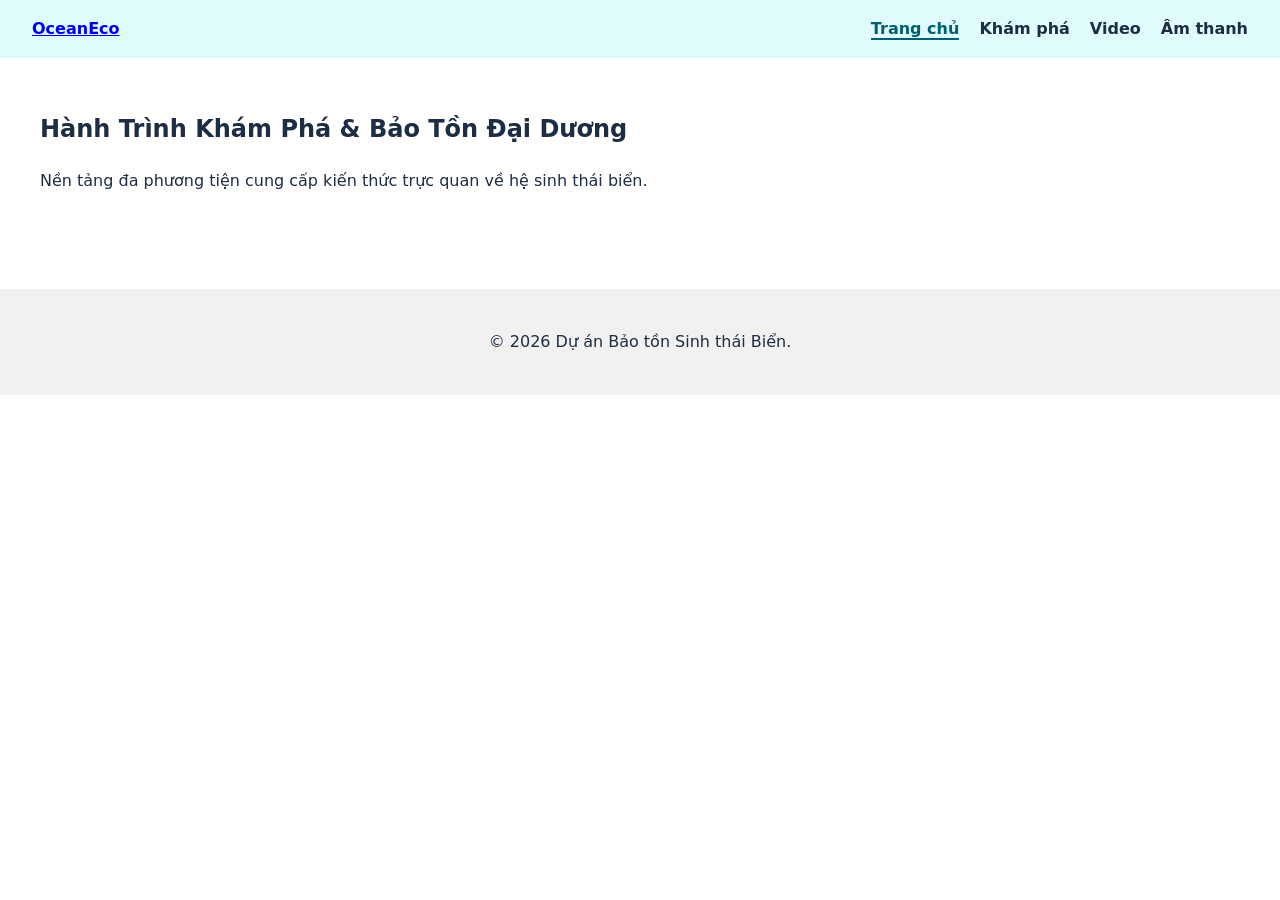
<file: index.html>
<!DOCTYPE html>
<html lang="vi">
<head>
  <meta charset="UTF-8">
  <meta name="viewport" content="width=device-width, initial-scale=1.0">
  <title>Trang chủ - Bảo tồn Sinh thái Biển</title>
  <link rel="stylesheet" href="css/site.css">
</head>
<body>

  <header class="site-header">
    <div class="logo">
      <a href="index.html"><strong>OceanEco</strong></a>
    </div>
    <nav class="main-nav" aria-label="Menu chính">
      <ul>
        <li><a href="index.html" class="active" aria-current="page">Trang chủ</a></li>
        <li><a href="gallery.html">Khám phá</a></li>
        <li><a href="video.html">Video</a></li>
        <li><a href="audio.html">Âm thanh</a></li>
      </ul>
    </nav>
  </header>

  <main class="content-container">
    <section class="hero-section">
      <h1>Hành Trình Khám Phá & Bảo Tồn Đại Dương</h1>
      <p>Nền tảng đa phương tiện cung cấp kiến thức trực quan về hệ sinh thái biển.</p>
    </section>
  </main>

  <footer class="site-footer">
    <p>&copy; 2026 Dự án Bảo tồn Sinh thái Biển.</p>
  </footer>

  <script src="js/main.js"></script>
</body>
</html>
</file>
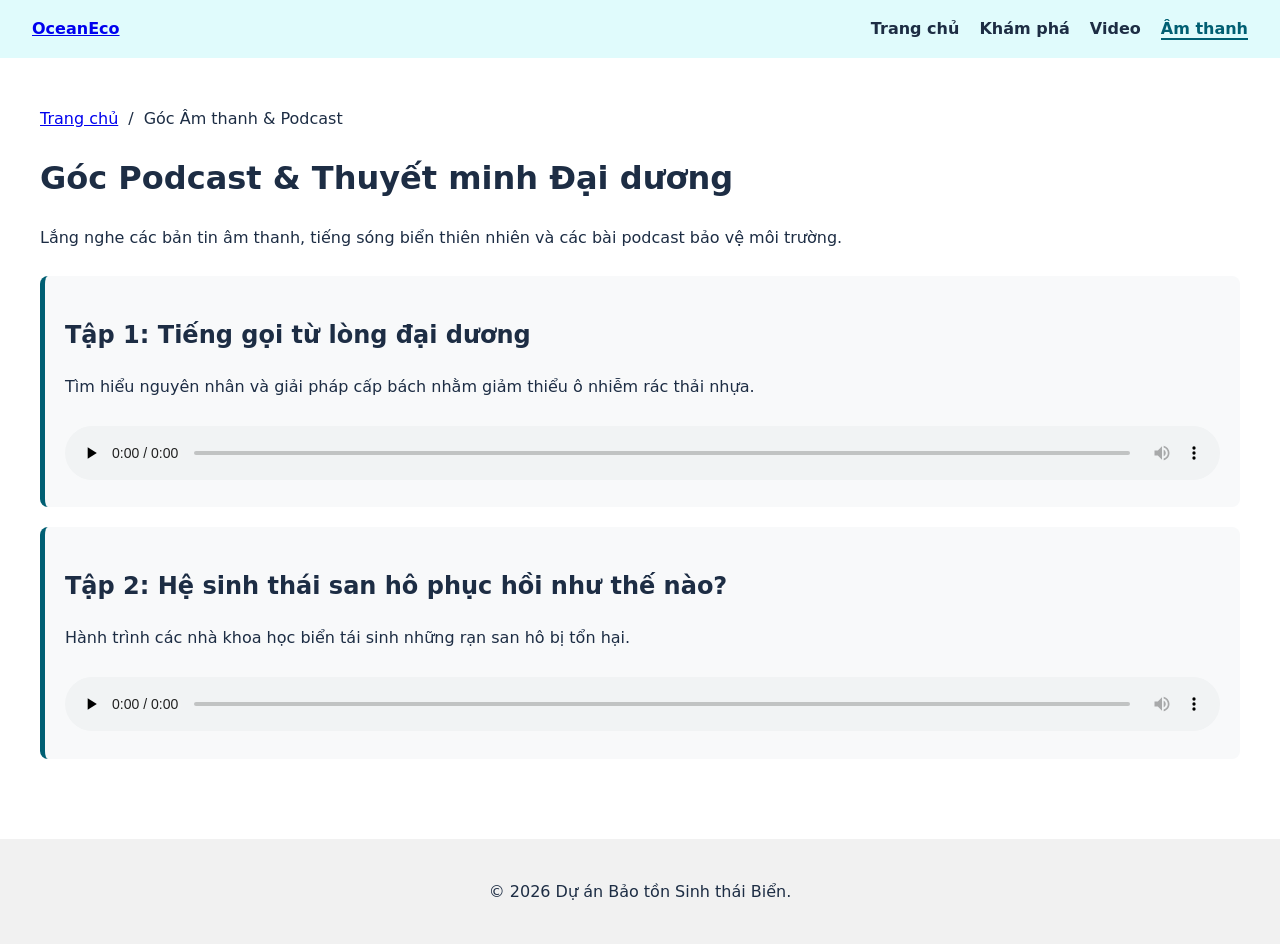
<file: audio.html>
<!DOCTYPE html>
<html lang="vi">
<head>
  <meta charset="UTF-8">
  <meta name="viewport" content="width=device-width, initial-scale=1.0">
  <title>Góc Âm thanh - Bảo tồn Sinh thái Biển</title>
  <link rel="stylesheet" href="css/site.css">
</head>
<body>

  <header class="site-header">
    <div class="logo">
      <a href="index.html"><strong>OceanEco</strong></a>
    </div>
    <nav class="main-nav" aria-label="Menu chính">
      <ul>
        <li><a href="index.html">Trang chủ</a></li>
        <li><a href="gallery.html">Khám phá</a></li>
        <li><a href="video.html">Video</a></li>
        <li><a href="audio.html" class="active" aria-current="page">Âm thanh</a></li>
      </ul>
    </nav>
  </header>

  <main class="content-container">
    <nav aria-label="Breadcrumb" class="breadcrumb">
      <ol style="list-style: none; padding: 0; display: flex; gap: 10px;">
        <li><a href="index.html">Trang chủ</a></li>
        <li>/</li>
        <li aria-current="page">Góc Âm thanh & Podcast</li>
      </ol>
    </nav>

    <h1>Góc Podcast & Thuyết minh Đại dương</h1>
    <p>Lắng nghe các bản tin âm thanh, tiếng sóng biển thiên nhiên và các bài podcast bảo vệ môi trường.</p>

    <section class="audio-list" style="margin-top: 25px; display: flex; flex-direction: column; gap: 20px;">
      
      <!-- Podcast Item 1 -->
      <article style="background: #f8f9fa; padding: 20px; border-radius: 8px; border-left: 5px solid #005f73;">
        <h2>Tập 1: Tiếng gọi từ lòng đại dương</h2>
        <p>Tìm hiểu nguyên nhân và giải pháp cấp bách nhằm giảm thiểu ô nhiễm rác thải nhựa.</p>
        <audio controls preload="none" style="width: 100%; margin-top: 10px;">
          <source src="https://www.w3schools.com/html/horse.mp3" type="audio/mpeg">
          Trình duyệt của bạn không hỗ trợ thẻ audio.
        </audio>
      </article>

      <!-- Podcast Item 2 -->
      <article style="background: #f8f9fa; padding: 20px; border-radius: 8px; border-left: 5px solid #005f73;">
        <h2>Tập 2: Hệ sinh thái san hô phục hồi như thế nào?</h2>
        <p>Hành trình các nhà khoa học biển tái sinh những rạn san hô bị tổn hại.</p>
        <audio controls preload="none" style="width: 100%; margin-top: 10px;">
          <source src="https://www.w3schools.com/html/horse.mp3" type="audio/mpeg">
          Trình duyệt của bạn không hỗ trợ thẻ audio.
        </audio>
      </article>

    </section>
  </main>

  <footer class="site-footer">
    <p>&copy; 2026 Dự án Bảo tồn Sinh thái Biển.</p>
  </footer>

  <script src="js/main.js"></script>
</body>
</html>
</file>
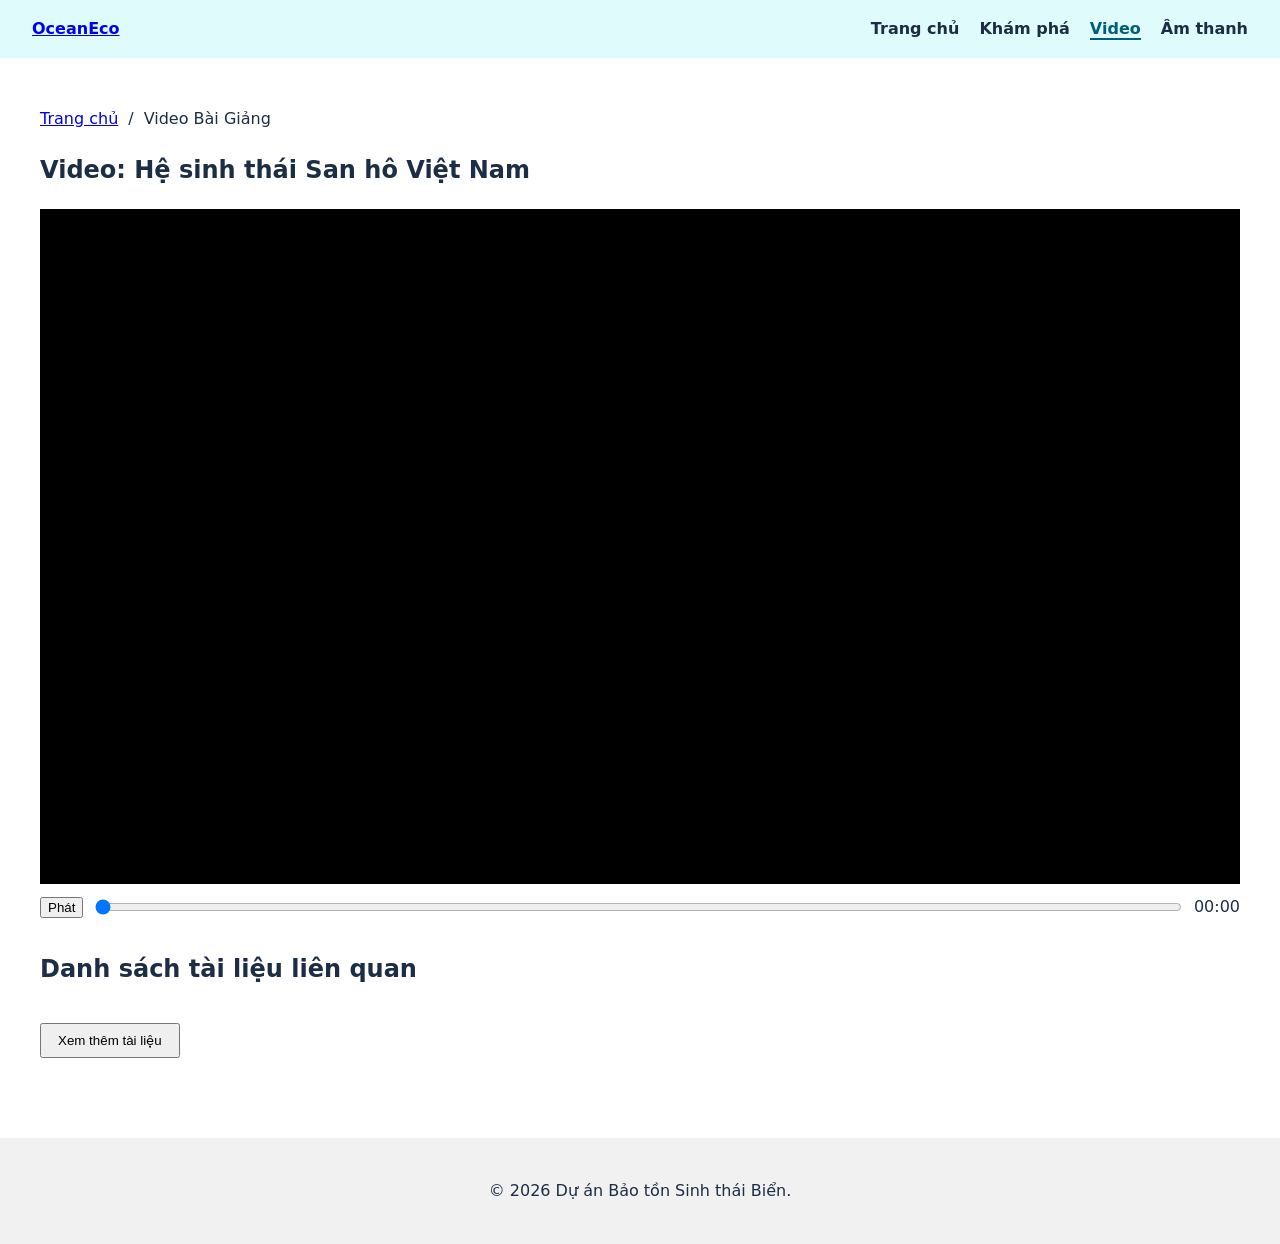
<file: video.html>
<!DOCTYPE html>
<html lang="vi">
<head>
  <meta charset="UTF-8">
  <meta name="viewport" content="width=device-width, initial-scale=1.0">
  <title>Thư viện Video - Bảo tồn Đại Dương</title>
  <link rel="stylesheet" href="css/site.css">
</head>
<body>

  <header class="site-header">
    <div class="logo">
      <a href="index.html"><strong>OceanEco</strong></a>
    </div>
    <nav class="main-nav" aria-label="Menu chính">
      <ul>
        <li><a href="index.html">Trang chủ</a></li>
        <li><a href="gallery.html">Khám phá</a></li>
        <li><a href="video.html" class="active" aria-current="page">Video</a></li>
        <li><a href="audio.html">Âm thanh</a></li>
      </ul>
    </nav>
  </header>

  <main class="content-container">
    <nav aria-label="Breadcrumb" class="breadcrumb">
      <ol style="list-style: none; padding: 0; display: flex; gap: 10px;">
        <li><a href="index.html">Trang chủ</a></li>
        <li>/</li>
        <li aria-current="page">Video Bài Giảng</li>
      </ol>
    </nav>

    <article class="media-article">
      <h1>Video: Hệ sinh thái San hô Việt Nam</h1>

      <!-- Trình phát Video tùy chỉnh -->
      <section class="video-player-wrapper">
        <div class="video-responsive-16-9">
          <video id="myVideo" preload="metadata">
            <!-- Thay thế nguồn video thực tế của bạn vào đây -->
            <source src="https://www.w3schools.com/html/mov_bbb.mp4" type="video/mp4">
            Trình duyệt của bạn không hỗ trợ thẻ video.
          </video>
        </div>

        <div class="custom-controls" style="margin-top: 10px; display: flex; gap: 10px; align-items: center;">
          <button id="playPauseBtn">Phát</button>
          <input type="range" id="seekBar" value="0" max="100" style="flex: 1;">
          <span id="timeDisplay">00:00</span>
        </div>
      </section>

      <!-- Tải danh sách động qua Fetch JSON -->
      <section class="extra-media" style="margin-top: 30px;">
        <h2>Danh sách tài liệu liên quan</h2>
        <div id="mediaList" class="media-grid"></div>
        <button id="loadMoreBtn" style="margin-top: 15px; padding: 8px 16px;">Xem thêm tài liệu</button>
      </section>
    </article>
  </main>

  <footer class="site-footer">
    <p>&copy; 2026 Dự án Bảo tồn Sinh thái Biển.</p>
  </footer>

  <script src="js/main.js"></script>
</body>
</html>
</file>
<file: css/site.css>
:root {
  --primary-color: #005f73;
  --bg-color: #ffffff;
  --text-color: #1d2d44;
}

body {
  margin: 0;
  font-family: system-ui, -apple-system, sans-serif;
  background-color: var(--bg-color);
  color: var(--text-color);
  line-height: 1.6;
}

.site-header {
  display: flex;
  justify-content: space-between;
  align-items: center;
  padding: 1rem 2rem;
  background-color: #e0fbfc;
}

.main-nav ul {
  list-style: none;
  display: flex;
  gap: 20px;
  margin: 0;
  padding: 0;
}

.main-nav a {
  text-decoration: none;
  color: var(--text-color);
  font-weight: 600;
}

.main-nav a.active, .main-nav a:hover {
  color: var(--primary-color);
  border-bottom: 2px solid var(--primary-color);
}

.content-container {
  padding: 2rem;
  max-width: 1200px;
  margin: 0 auto;
}

/* Tỷ lệ 16:9 cho Video */
.video-responsive-16-9 {
  position: relative;
  width: 100%;
  padding-top: 56.25%;
  background-color: #000;
}

.video-responsive-16-9 video {
  position: absolute;
  top: 0;
  left: 0;
  width: 100%;
  height: 100%;
}

/* Responsive Grid: 1 cột cho Mobile, 2-3 cột cho màn lớn */
.media-grid {
  display: grid;
  grid-template-columns: 1fr;
  gap: 16px;
}

@media (min-width: 768px) {
  .media-grid {
    grid-template-columns: repeat(2, 1fr);
  }
}

@media (min-width: 1280px) {
  .media-grid {
    grid-template-columns: repeat(3, 1fr);
  }
}

.site-footer {
  text-align: center;
  padding: 1.5rem;
  background-color: #f1f1f1;
  margin-top: 3rem;
}
</file>
